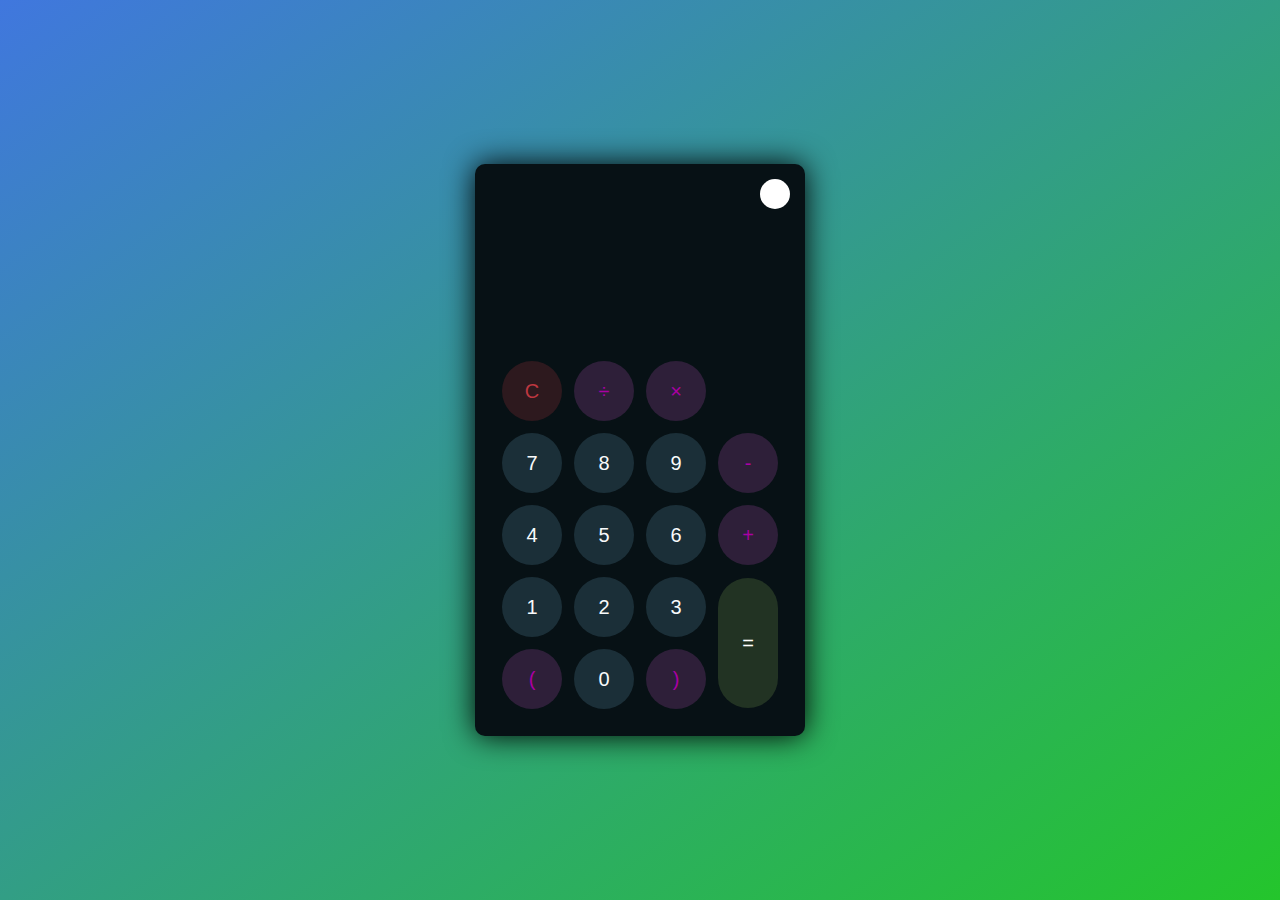
<file: Calculator-task/index.html>
<!DOCTYPE html>
<html lang="en">

<head>
    <meta charset="UTF-8">
    <meta name="viewport" content="width=device-width, initial-scale=1.0">
    <title>Calculator</title>
    <link rel="stylesheet" href="./style.css">
    <script src="./script.js" defer></script>
    <link rel="stylesheet" href="https://cdnjs.cloudflare.com/ajax/libs/font-awesome/6.5.2/css/all.min.css"
        integrity="sha512-SnH5WK+bZxgPHs44uWIX+LLJAJ9/2PkPKZ5QiAj6Ta86w+fsb2TkcmfRyVX3pBnMFcV7oQPJkl9QevSCWr3W6A=="
        crossorigin="anonymous" referrerpolicy="no-referrer" />

</head>

<body>
    <div class="container">
        <div class="calculator dark">
            <div class="theme-toggler active">
                <i class="toggler-icon"></i>
            </div>
            <div class="display-screen">
                <div id="display"></div>
            </div>
            <div class="buttons">
                <table>
                    <tr>
                        <td><button class="btn-operator" id="clear">C</button></td>
                        <td><button class="btn-operator" id="/">&divide;</button></td>
                        <td><button class="btn-operator" id="*">&times;</button></td>
                        </td>
                    </tr>

                    <tr>
                        <td><button class="btn-number" id="7">7</button></td>
                        <td><button class="btn-number" id="8">8</button></td>
                        <td><button class="btn-number" id="9">9</button></td>
                        <td><button class="btn-operator" id="-">-</button></td>
                    </tr>

                    <tr>
                        <td><button class="btn-number" id="4">4</button></td>
                        <td><button class="btn-number" id="5">5</button></td>
                        <td><button class="btn-number" id="6">6</button></td>
                        <td><button class="btn-operator" id="+">+</button></td>
                    </tr>

                    <tr>
                        <td><button class="btn-number" id="1">1</button></td>
                        <td><button class="btn-number" id="2">2</button></td>
                        <td><button class="btn-number" id="3">3</button></td>
                        <td rowspan="2"><button class="btn-equal" id="equal">=</button></td>
                    </tr>

                    <tr>
                        <td><button class="btn-operator" id="(">(</button></td>
                        <td><button class="btn-number" id="0">0</button></td>
                        <td><button class="btn-operator" id=")">)</button></td>
                    </tr>
                </table>
            </div>
        </div>
    </div>
</body>

</html>
</file>
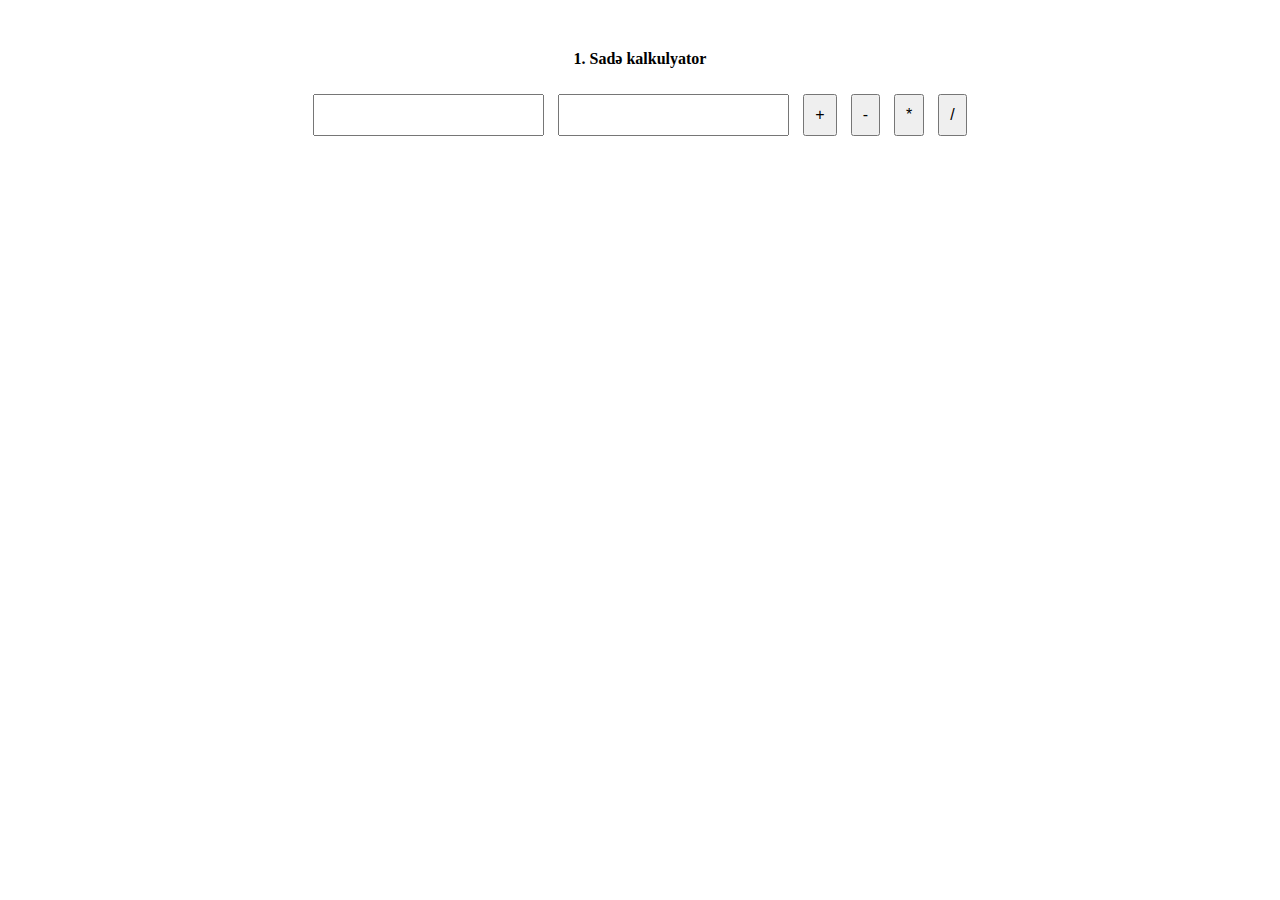
<file: Task-1/index.html>
<!DOCTYPE html>
<html lang="en">

<head>
    <meta charset="UTF-8">
    <meta name="viewport" content="width=device-width, initial-scale=1.0">
    <title>Mirsaleh Agayev</title>
</head>

<body>
    <div class="main">
        <h4>1. Sadə kalkulyator</h4>
        <input type="text" id="num1">
        <input type="text" id="num2">
        <button onclick="toplama()">+</button>
        <button onclick="cixma()">-</button>
        <button onclick="vurma()">*</button>
        <button onclick="bolme()">/</button>
        <p id="result"></p>
    </div>

    <style>
        .main {
            text-align: center;
            margin-top: 50px;
        }

        input[type="text"],
        button {
            padding: 10px;
            margin: 5px;
            font-size: 16px;
        }
    </style>

    <script>
        function toplama() {
            var num1 = parseFloat(document.getElementById("num1").value);
            var num2 = parseFloat(document.getElementById("num2").value);
            document.getElementById("result").innerHTML = num1 + num2;
        }

        function cixma() {
            var num1 = parseFloat(document.getElementById("num1").value);
            var num2 = parseFloat(document.getElementById("num2").value);
            document.getElementById("result").innerHTML = num1 - num2;
        }

        function vurma() {
            var num1 = parseFloat(document.getElementById("num1").value);
            var num2 = parseFloat(document.getElementById("num2").value);
            document.getElementById("result").innerHTML = num1 * num2;
        }

        function bolme() {
            var num1 = parseFloat(document.getElementById("num1").value);
            var num2 = parseFloat(document.getElementById("num2").value);
            if (num2 === 0) {
                document.getElementById("result").innerHTML = "Xəta! 0-a bölmə mümkün deyil!";
            } else {
                document.getElementById("result").innerHTML = num1 / num2;
            }
        }
    </script>
</body>

</html>
</file>
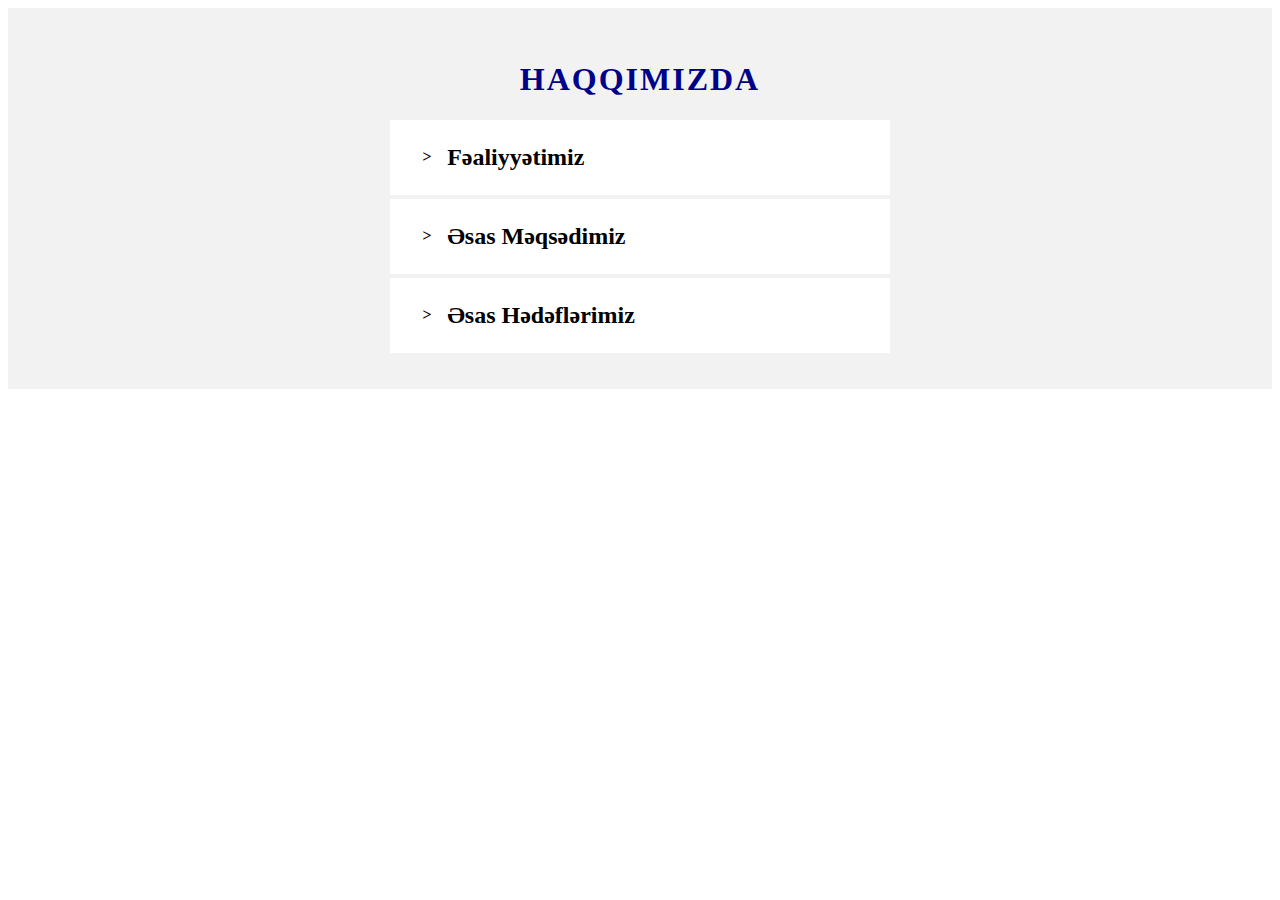
<file: Task-11/index.html>
<!DOCTYPE html>
<html lang="en">
<head>
    <meta charset="UTF-8">
    <meta name="viewport" content="width=device-width, initial-scale=1.0">
    <title>Document</title>
    <link rel="stylesheet" href="./style.css">
    <script src="./script.js" defer></script>
</head>
<body>
    <div class="task-11">
        <h1>Haqqimizda</h1>

        <div class="select">
            <div class="option">
                <div class="optionBtn">
                    <i>></i>
                    <h3>Fəaliyyətimiz</h3>
                </div>
                <div class="optionText">
                    <p>
                        Lorem ipsum dolor sit amet, consectetur adipisicing
                        elit. Dolore, iusto. Facere atque doloribus expedita quo
                        voluptas architecto officia assumenda itaque.
                    </p>
                </div>
                
            </div>
            <div class="option">
                <div class="optionBtn">
                    <i>></i>
                    <h3>Əsas Məqsədimiz</h3>
                </div>
                <div class="optionText">
                    <p>
                        Lorem ipsum dolor sit amet, consectetur adipisicing
                        elit. Dolore, iusto. Facere atque doloribus expedita quo
                        voluptas architecto officia assumenda itaque.
                    </p>
                </div>
            </div>
            <div class="option">
                <div class="optionBtn">
                    <i>></i>
                    <h3>Əsas Hədəflərimiz</h3>
                </div>
                <div class="optionText">
                    <p>
                        Lorem ipsum dolor sit amet, consectetur adipisicing
                        elit. Dolore, iusto. Facere atque doloribus expedita quo
                        voluptas architecto officia assumenda itaque.
                        Lorem ipsum dolor sit amet, consectetur adipisicing
                        elit. Dolore, iusto. Facere atque doloribus expedita quo
                        voluptas architecto officia assumenda itaque.
                        Lorem ipsum dolor sit amet, consectetur adipisicing
                        elit. Dolore, iusto. Facere atque doloribus expedita quo
                        voluptas architecto officia assumenda itaque.
                    </p>
                </div>
            </div>
        </div>
    </div>
</body>
</html>
</file>
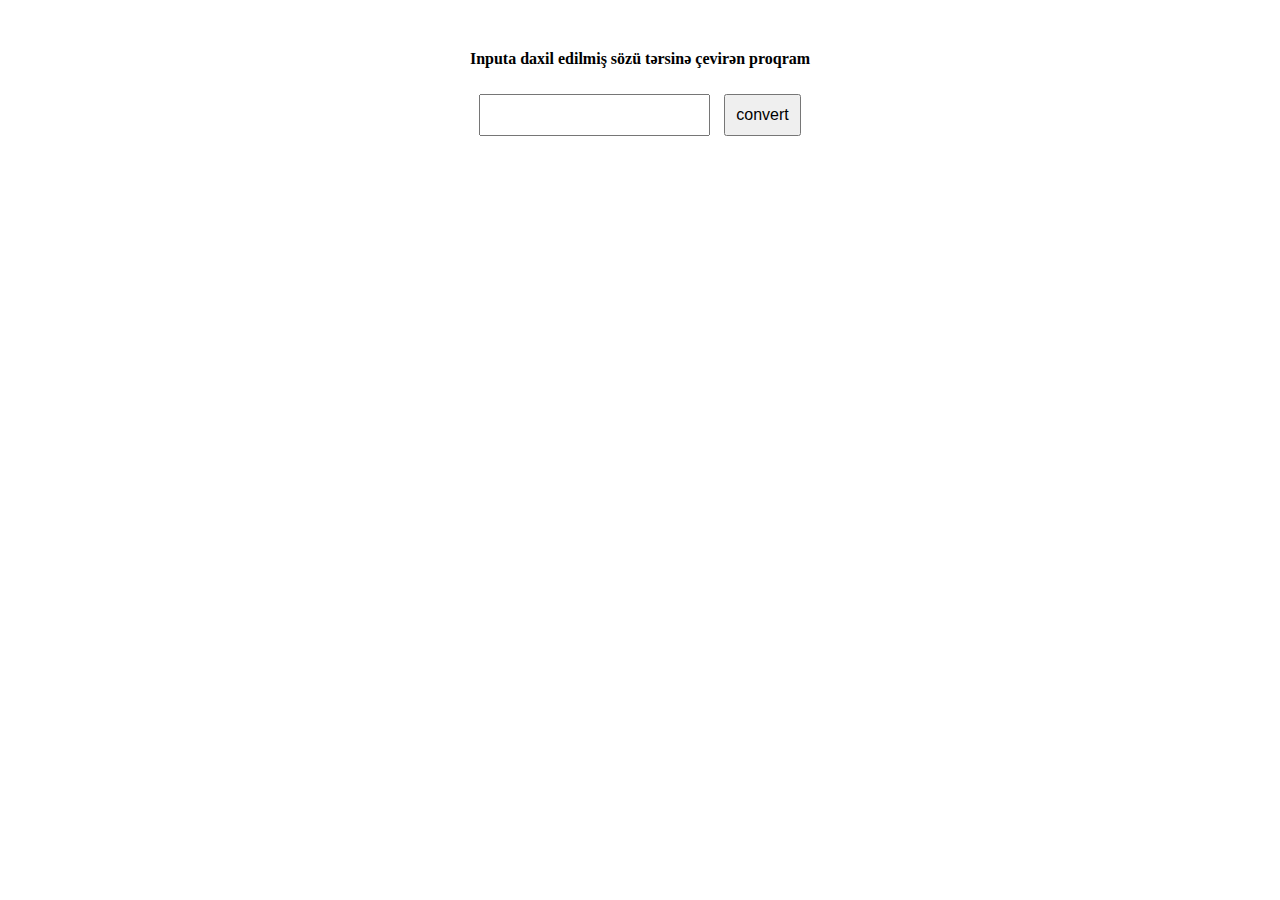
<file: Task-2/index.html>
<!DOCTYPE html>
<html lang="en">

<head>
    <meta charset="UTF-8">
    <meta name="viewport" content="width=device-width, initial-scale=1.0">
    <title>Mirsaleh Agayev</title>
    <script src="./script.js" defer></script>
</head>

<body>
    <div class="main">
        <h4>Inputa daxil edilmiş sözü tərsinə çevirən proqram</h4>
        <input type="text" id="textInput">
        <button id="convertButton">convert</button>
        <p id="output"></p>
    </div>

    <style>
        .main {
            text-align: center;
            margin-top: 50px;
        }

        input[type="text"],
        button {
            padding: 10px;
            margin: 5px;
            font-size: 16px;
        }
    </style>
</body>

</html>
</file>
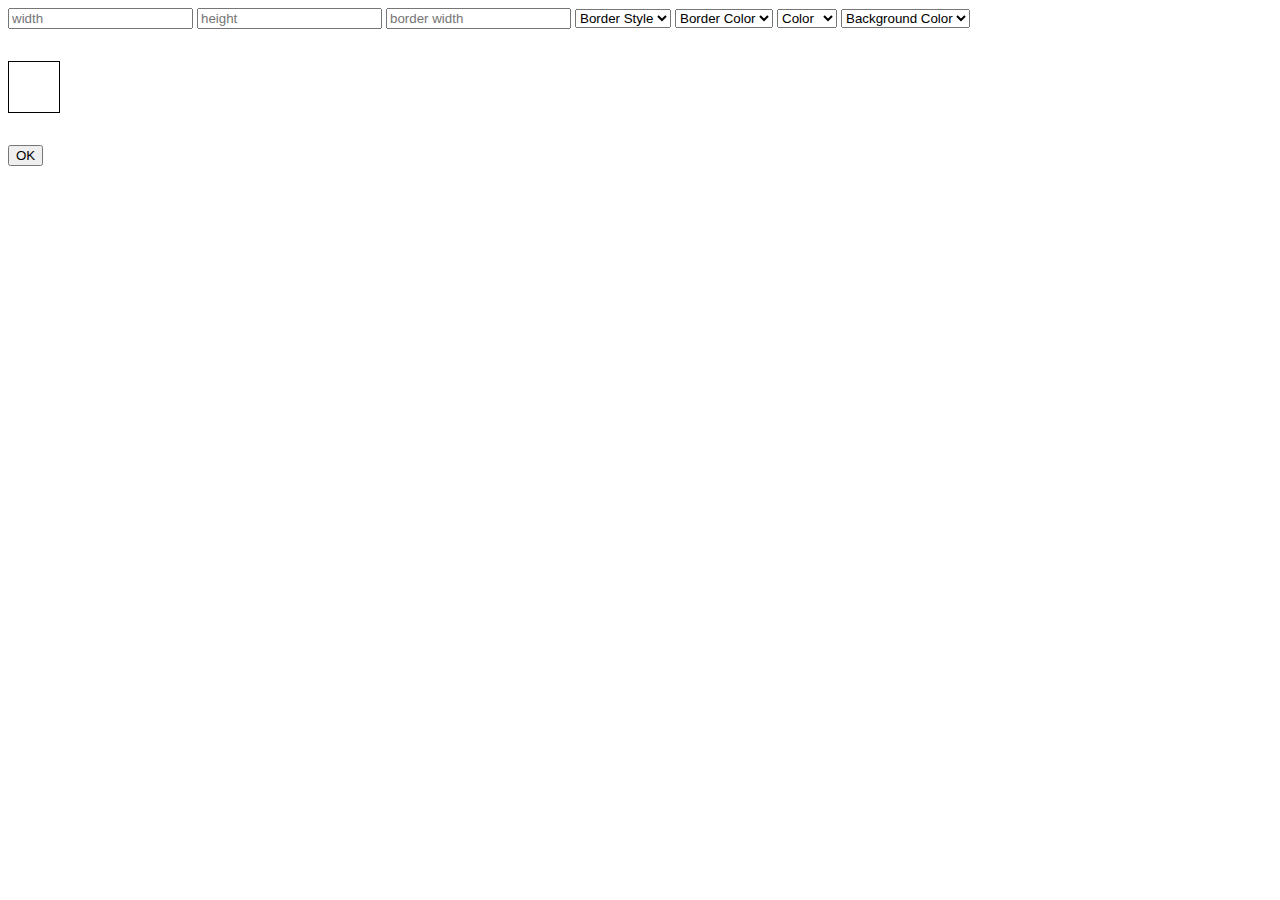
<file: Task-3/index.html>
<!DOCTYPE html>
<html lang="en">
<head>
    <meta charset="UTF-8">
    <meta name="viewport" content="width=device-width, initial-scale=1.0">
    <title>Document</title>
    <link rel="stylesheet" href="./style.css">
    <script src="./script.js" defer></script>
</head>
<body>
    <div class="changeDiv">
        <input type="number" id="width" placeholder="width" />
        <input type="number" id="height" placeholder="height" />
        <input type="number" id="borderWidth" placeholder="border width" />

        <select name="borderStyle" id="borderStyle">
            <option value="">Border Style</option>
            <option value="none">None</option>
            <option value="dashed">Dashed</option>
            <option value="dotted">Dotted</option>
            <option value="double">Double</option>
            <option value="solid">Solid</option>
        </select>

        <select name="borderColor" id="borderColor">
            <option value="">Border Color</option>
            <option value="black">black</option>
            <option value="red">red</option>
            <option value="green">green</option>
            <option value="blue">blue</option>
            <option value="purple">purple</option>
        </select>

        <select name="color" id="color">
            <option value="">Color</option>
            <option value="black">black</option>
            <option value="red">red</option>
            <option value="green">green</option>
            <option value="blue">blue</option>
            <option value="purple">purple</option>
        </select>

        <select name="backgroundColor" id="backgroundColor">
            <option value="">Background Color</option>
            <option value="black">black</option>
            <option value="red">red</option>
            <option value="green">green</option>
            <option value="blue">blue</option>
            <option value="purple">purple</option>
        </select>

        <div id="targetDiv"></div>

        <button id="changeDivBtn">OK</button>
    </div>
</body>
</html>
</file>
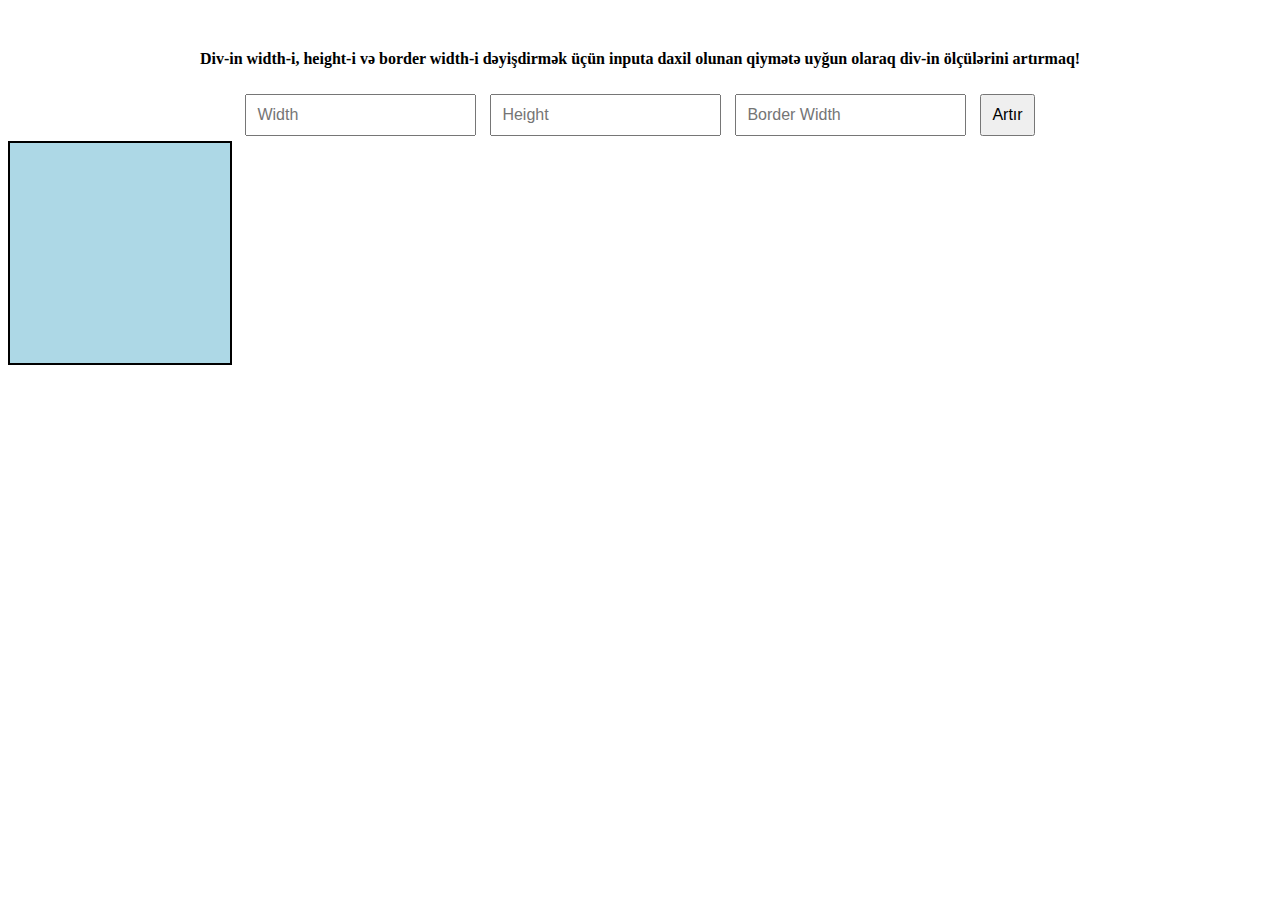
<file: Task-4/index.html>
<!DOCTYPE html>
<html lang="en">

<head>
    <meta charset="UTF-8">
    <meta name="viewport" content="width=device-width, initial-scale=1.0">
    <title>Mirsaleh Agayev</title>
    <script src="./script.js" defer></script>
</head>

</head>

<body>
    <div class="main">
        <h4>Div-in width-i, height-i və border width-i dəyişdirmək üçün inputa daxil olunan qiymətə uyğun olaraq div-in
            ölçülərini artırmaq!</h4>
        <input type="number" id="widthInput" placeholder="Width">
        <input type="number" id="heightInput" placeholder="Height">
        <input type="number" id="borderInput" placeholder="Border Width">
        <button onclick="artir()">Artır</button>
        <div id="myDiv"></div>
    </div>
    <style>
        .main {
            text-align: center;
            margin-top: 50px;
        }

        #myDiv {
            width: 200px;
            height: 200px;
            border: 2px solid black;
            background-color: lightblue;
            padding: 10px;
            margin-bottom: 10px;
        }

        input[type="number"],
        button {
            padding: 10px;
            margin: 5px;
            font-size: 16px;
        }
    </style>
</body>

</html>
</file>
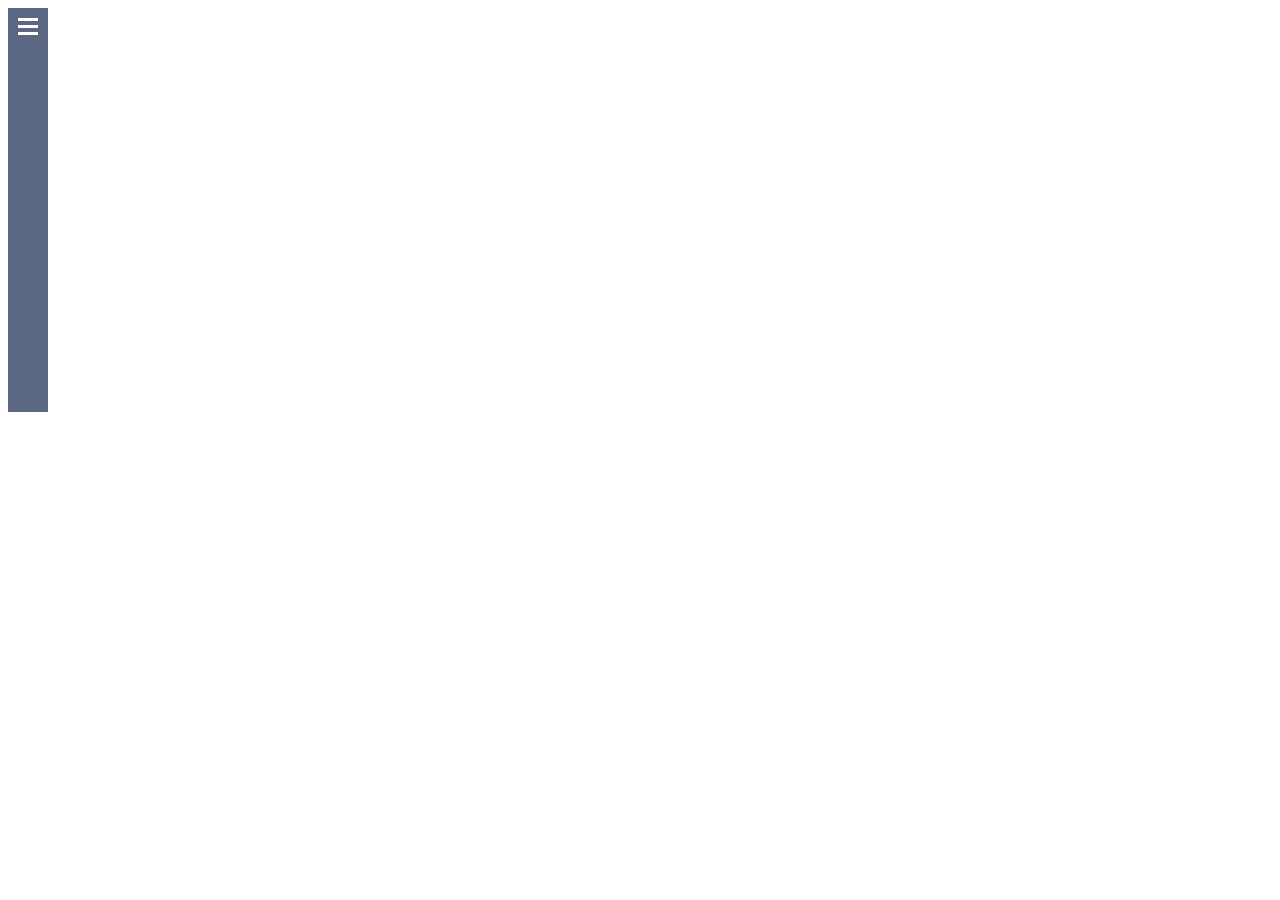
<file: Task-6/index.html>
<!DOCTYPE html>
<html lang="en">
<head>
    <meta charset="UTF-8">
    <meta name="viewport" content="width=device-width, initial-scale=1.0">
    <title>Document</title>
    <link rel="stylesheet" href="./style.css">
    <script src="./script.js" defer></script>
</head>
<body>
    <div class="task-6">
        <div class="task-6-inner">
            <div class="task-6-inner-top">
                <h2>MilliSoft</h2>
                <div class="burger-menu">
                    <div></div>
                    <div></div>
                    <div></div>
                </div>
            </div>
            <ul>
                <li>
                    <a href="#">
                        <h3>Ana Səhifə</h3>
                        <i class="fa-solid fa-house"></i>
                    </a>
                </li>
                <li>
                    <a href="#">
                        <h3>Haqqımızda</h3>
                        <i class="fa-solid fa-file"></i>
                    </a>
                </li>
                <li>
                    <a href="#">
                        <h3>Xidmətlər</h3>
                        <i class="fa-solid fa-gears"></i>
                    </a>
                </li>
                <li>
                    <a href="#">
                        <h3>Portfel</h3>
                        <i class="fa-solid fa-image"></i>
                    </a>
                </li>
                <li>
                    <a href="#">
                        <h3>Komanda</h3>
                        <i class="fa-solid fa-user-group"></i>
                    </a>
                </li>
                <li>
                    <a href="#">
                        <h3>Əlaqə</h3>
                        <i class="fa-solid fa-envelope"></i>
                    </a>
                </li>
            </ul>
        </div>
    </div>
</body>
</html>
</file>
<file: Calculator-task/style.css>
* {
  padding: 0;
  margin: 0;
  box-sizing: border-box;
  outline: 0;
  transition: all 0.5s ease;
}

body {
  font-family: sans-serif;
}

a {
  text-decoration: none;
  color: #fff;
}

body {
  background-image: linear-gradient(
    to bottom right,
    rgb(64, 119, 222),
    rgb(36, 197, 44)
  );
}

.container {
  height: 100vh;
  width: 100vw;
  display: grid;
  place-items: center;
}

.calculator {
  position: relative;
  height: auto;
  width: auto;
  padding: 20px;
  border-radius: 10px;
  box-shadow: 0 0 30px #000;
}

.theme-toggler {
  position: absolute;
  top: 30px;
  right: 30px;
  color: #fff;
  cursor: pointer;
  z-index: 1;
}

.theme-toggler.active {
  color: #333;
}

.theme-toggler.active::before {
  background-color: #fff;
}

.theme-toggler::before {
  content: "";
  height: 30px;
  width: 30px;
  position: absolute;
  top: 50%;
  transform: translate(-50%, -50%);
  border-radius: 50%;
  background-color: #333;
  z-index: -1;
}

#display {
  margin: 0 10px;
  height: 150px;
  width: auto;
  max-width: 270px;
  display: flex;
  align-items: flex-end;
  justify-content: flex-end;
  font-size: 30px;
  margin-bottom: 20px;
  overflow-x: scroll;
}

#display::-webkit-scrollbar {
  display: block;
  height: 3px;
}

button {
  height: 60px;
  width: 60px;
  border: 0;
  border-radius: 30px;
  margin: 5px;
  font-size: 20px;
  cursor: pointer;
  transition: all 200ms ease;
}

button:hover {
  transform: scale(1.1);
}

button#equal {
  height: 130px;
}

.calculator {
  background-color: #fff;
}

.calculator #display {
  color: #0a1e23;
}

.calculator button#clear {
  background-color: #ffd5d8;
  color: #fc4552;
}

.calculator button.btn-number {
  background-color: #c3eaff;
  color: #000000;
}

.calculator button.btn-operator {
  background-color: #ffd0fb;
  color: #f967f3;
}

.calculator button.btn-equal {
  background-color: #adf9e7;
  color: #000;
}

.calculator.dark {
  background-color: #071115;
}

.calculator.dark #display {
  color: #f8fafb;
}

.calculator.dark button#clear {
  background-color: #2d191e;
  color: #bd3740;
}

.calculator.dark button.btn-number {
  background-color: #1b2f38;
  color: #f8fafb;
}

.calculator.dark button.btn-operator {
  background-color: #2e1f39;
  color: #aa00a4;
}

.calculator.dark button.btn-equal {
  background-color: #223323;
  color: #ffffff;
}
</file>
<file: Task-11/style.css>
.task-11 {
    padding: 32px;
    background-color: rgba(0, 0, 0, 0.05);
}

.task-11 h1 {
    color: darkblue;
    text-align: center;
    text-transform: uppercase;
    letter-spacing: 2px;
}

.task-11 .select {
    max-width: 500px;
    margin: 0 auto;
}

.task-11 .option {
    background-color: white;
    padding: 0 32px;
    margin-bottom: 4px;
}

.task-11 .optionText {
    max-height: 0;
    overflow: hidden;
    transition: max-height 250ms ease;
}

.task-11 .option p {
    padding: 0 0 32px 0;
    margin: 0;
}

.task-11 .option.active .optionBtn {
    color: darkblue;
}

.task-11 .option.active .optionBtn i {
    transform: rotate(90deg);
}

.task-11 .option.active .optionText {
    max-height: 200px;
}

.task-11 .optionBtn {
    display: flex;
    align-items: center;
    gap: 16px;
    cursor: pointer;
}

.task-11 .optionBtn i {
    font-weight: 900;
    transition: transform 250ms ease;
}

.task-11 .optionBtn h3 {
    font-size: 24px;
}
</file>
<file: Task-3/style.css>
#targetDiv {
	width: 50px;
	height: 50px;
	border: 1px solid black;
	margin: 32px 0;
}

.targetDiv4 {
	width: 200px;
	height: 200px;
	border: 1px solid black;
	margin: 32px 0;
}
</file>
<file: Task-6/style.css>
.task-6 {
    overflow-x: hidden;
}

.burger-menu {
    width: 20px;
    cursor: pointer;
}

.burger-menu div {
    height: 3px;
    width: 100%;
    background-color: white;
    transition: all 750ms ease;
}

.burger-menu div:not(:last-child) {
    margin-bottom: 4px;
}

.task-6-inner.active .burger-menu div:nth-child(1) {
    transform: translateY(7px) rotate(-45deg);
}

.task-6-inner.active .burger-menu div:nth-child(2) {
    transform: translateX(-14px) scaleY(0);
    opacity: 0;
}

.task-6-inner.active .burger-menu div:nth-child(3) {
    transform: translateY(-7px) rotate(45deg);
}

.task-6-inner.active {
    background-color: #051651;
    transform: translateX(0);
}

.task-6-inner.active li i {
    opacity: 0;
    display: none;
}

.task-6-inner.active li h3 {
    opacity: 1;
}

.task-6-inner {
    font-family: sans-serif;
    color: white;
    background-color: #5c6784;
    padding: 10px;
    width: 260px;
    transform: translateX(-240px);
    transition: all 500ms ease;
}

.task-6-inner li {
    position: relative;
}

.task-6-inner li a {
    display: flex;
    align-items: center;
    justify-content: flex-end;
    margin: 32px 0;
    gap: 16px;
    position: relative;
}

.task-6-inner li i {
    width: 20px;
    display: flex;
    justify-content: center;
    transition: all 250ms ease;
}

.task-6-inner li i:hover {
    box-shadow: 0 0 16px white;
    transform: scale(0.9);
}

.task-6-inner li h3 {
    opacity: 0;
    width: max-content;
    margin: 0 0 0 auto;
    transition: all 500ms ease;
}

.task-6-inner-top {
    display: flex;
    justify-content: space-between;
    align-items: flex-start;
}

.task-6-inner-top h2 {
    margin: 0;
}
</file>
